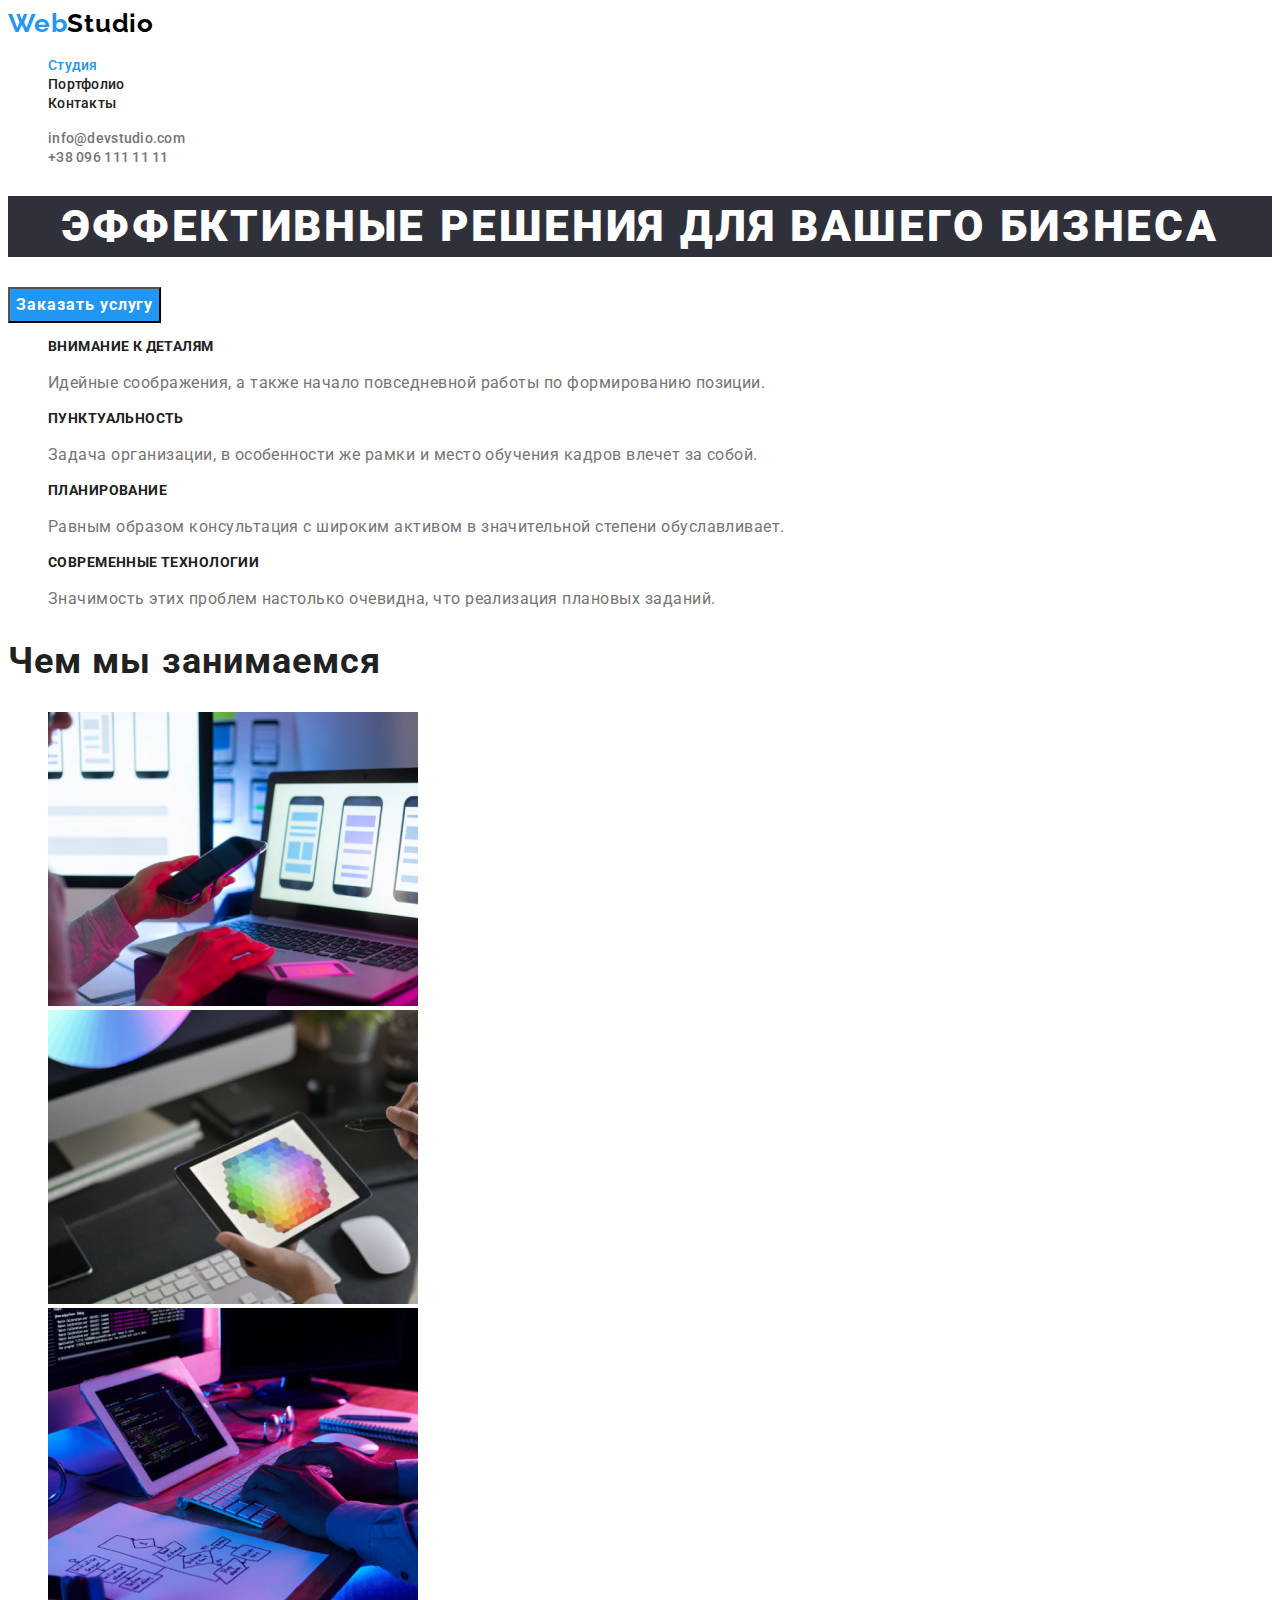
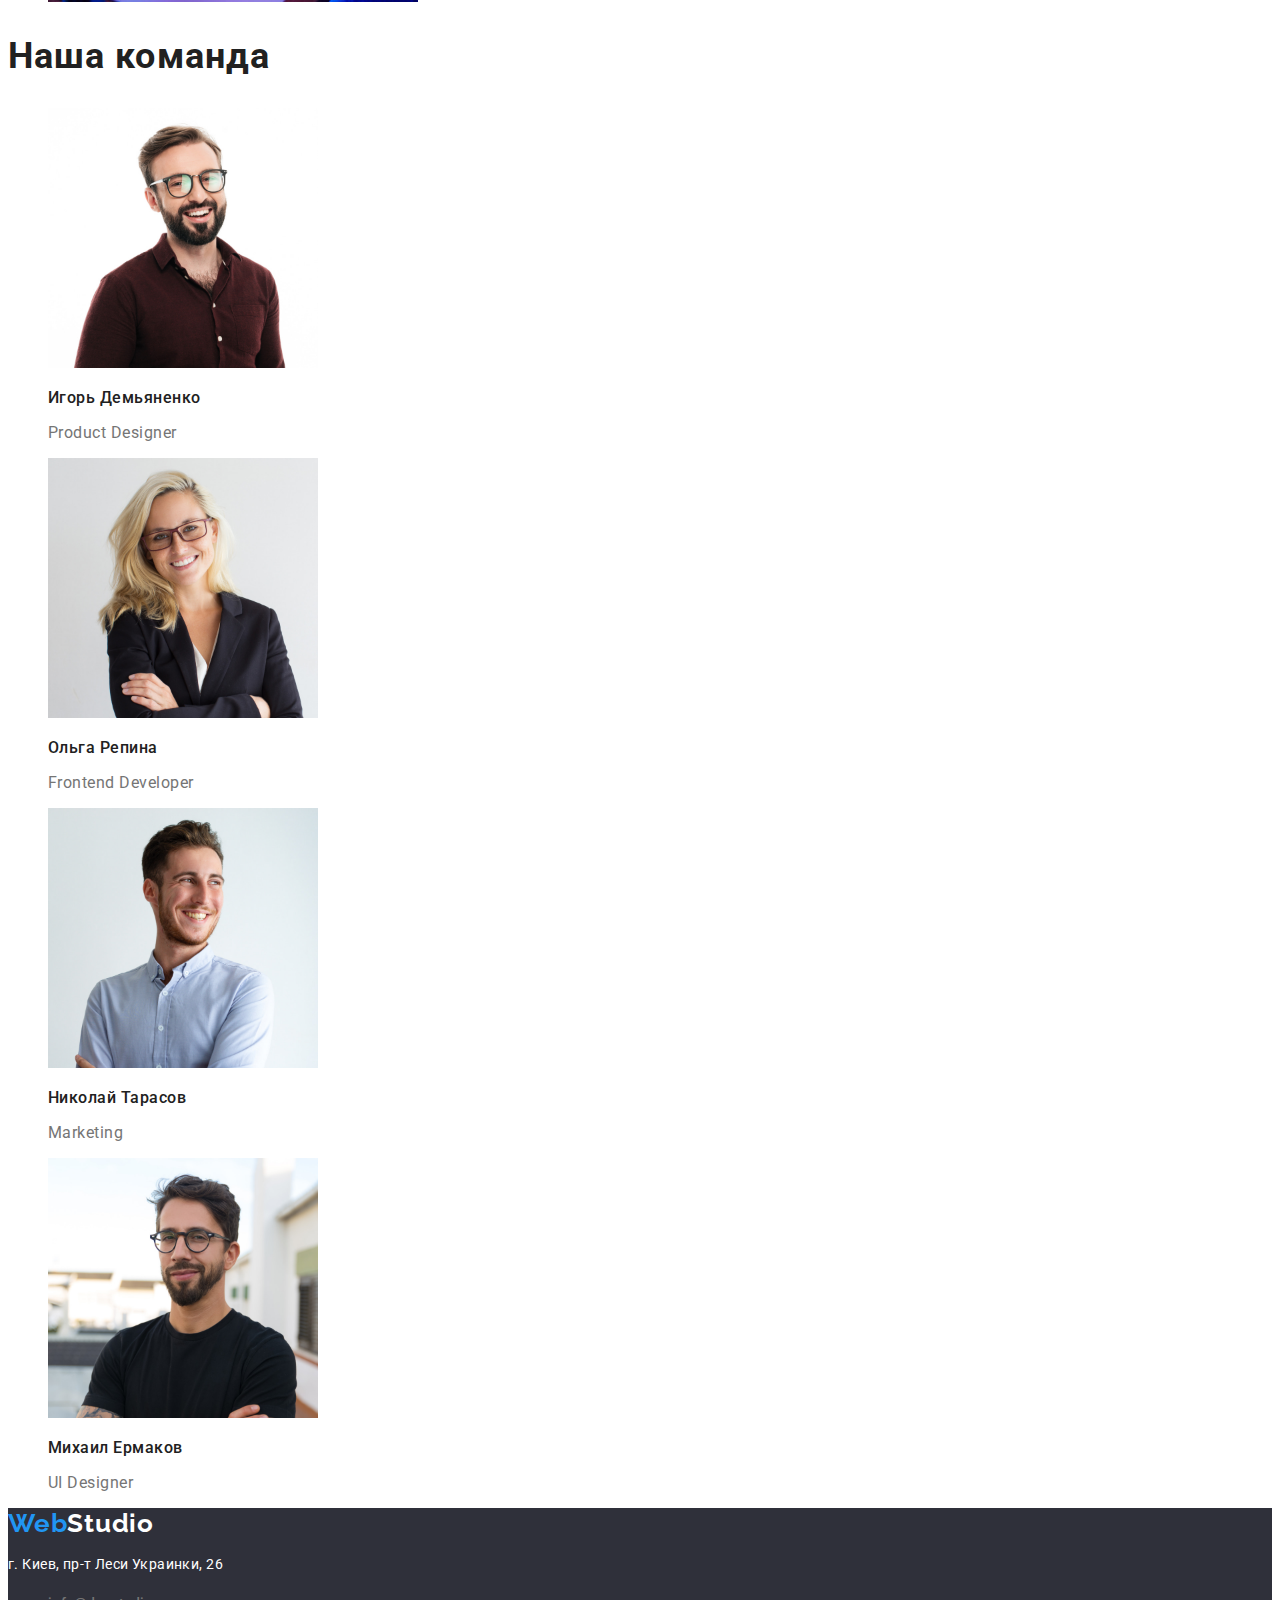
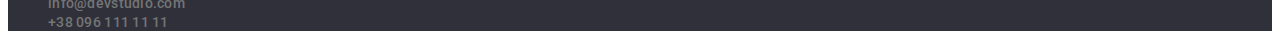
<file: index.html>
<!DOCTYPE html>
<html lang="ru">
  <head>
    <meta charset="UTF-8" />
    <meta http-equiv="X-UA-Compatible" content="IE=edge" />
    <meta name="viewport" content="width=device-width, initial-scale=1.0" />
    <title>Студия</title>
    <link rel="preconnect" href="https://fonts.googleapis.com" />
    <link rel="preconnect" href="https://fonts.gstatic.com" crossorigin />
    <link
      href="https://fonts.googleapis.com/css2?family=Raleway:wght@700&family=Roboto:wght@400;500;700;900&display=swap"
      rel="stylesheet"
    />
    <link rel="stylesheet" href="./scc/style.css" />
  </head>
  <body>
    <!-- Секция Header -->
    <header>
      <a class="logo" href="./index.html">
        <span style="color: #2196f3">Web</span
        ><span style="color: #000000">Studio</span></a
      >
      <nav>
        <ul class="nav">
          <li><a class="link-main" href="./index.html">Студия</a></li>
          <li><a class="link" href="./portfolio.html">Портфолио</a></li>
          <li><a class="link" href="">Контакты</a></li>
        </ul>
      </nav>
      <ul class="contacts">
        <li>
          <a class="contacts-link" href="mailto:info@devstudio.com"
            >info@devstudio.com</a
          >
        </li>
        <li>
          <a class="contacts-link" href="tel:+380961111111"
            >+38 096 111 11 11</a
          >
        </li>
      </ul>
    </header>
    <main>
      <!-- Секция Главная страница -->
      <section class="hero">
        <h1 class="hero-title">Эффективные решения для вашего бизнеса</h1>
        <button class="button" type="button">Заказать услугу</button>
      </section>
      <!-- Секция Преимущества -->
      <section>
        <h2 hidden>Преимущества</h2>
        <ul>
          <li>
            <h3 class="subtitle">Внимание к деталям</h3>
            <p class="description">
              Идейные соображения, а также начало повседневной работы по
              формированию позиции.
            </p>
          </li>
          <li>
            <h3 class="subtitle">Пунктуальность</h3>
            <p class="description">
              Задача организации, в особенности же рамки и место обучения кадров
              влечет за собой.
            </p>
          </li>
          <li>
            <h3 class="subtitle">Планирование</h3>
            <p class="description">
              Равным образом консультация с широким активом в значительной
              степени обуславливает.
            </p>
          </li>
          <li>
            <h3 class="subtitle">Современные технологии</h3>
            <p class="description">
              Значимость этих проблем настолько очевидна, что реализация
              плановых заданий.
            </p>
          </li>
        </ul>
      </section>
      <!-- Секция Чем мы занимаемся -->
      <section>
        <h2 class="title">Чем мы занимаемся</h2>
        <ul>
          <li>
            <img
              src="./images/img-1codeforthesite.jpg"
              width="370"
              height="294"
              alt="человек пишет код сайта"
            />
          </li>
          <li>
            <img
              src="./images/img-2creatingapplicationdesign.jpg"
              width="370"
              height="294"
              alt="создание дизайна приложений"
            />
          </li>
          <li>
            <img
              src="./images/img-3choosingacolorforthedesign.jpg"
              width="370"
              height="294"
              alt="выбор цвета для дизайна"
            />
          </li>
        </ul>
      </section>
      <!-- Секция Наша команда  -->
      <section>
        <h2 class="title">Наша команда</h2>
        <ul>
          <li>
            <img
              src="./images/imgIhor.jpg"
              width="270"
              height="260"
              alt="Игорь Демьяненко"
            />
            <h3 class="name">Игорь Демьяненко</h3>
            <p class="position" lang="en">Product Designer</p>
          </li>
          <li>
            <img
              src="./images/img-1Olha.jpg"
              width="270"
              height="260"
              alt="Ольга Репина"
            />
            <h3 class="name">Ольга Репина</h3>
            <p class="position" lang="en">Frontend Developer</p>
          </li>
          <li>
            <img
              src="./images/img-2Nikolay.jpg"
              width="270"
              height="260"
              alt="Николай Тарасов"
            />
            <h3 class="name">Николай Тарасов</h3>
            <p class="position" lang="en">Marketing</p>
          </li>
          <li>
            <img
              src="./images/img-3Mikhail.jpg"
              width="270"
              height="260"
              alt="Михаил Ермаков"
            />
            <h3 class="name">Михаил Ермаков</h3>
            <p class="position" lang="en">UI Designer</p>
          </li>
        </ul>
      </section>
    </main>
    <!-- Секция footer -->
    <footer class="footer">
      <a class="logo" href=""
        ><span style="color: #2196f3">Web</span
        ><span style="color: #ffffff">Studio</span></a
      >
      <address>
        <p class="address">г. Киев, пр-т Леси Украинки, 26</p>
        <ul class="contacts">
          <li>
            <a class="contacts-link" href="mailto:info@devstudio.com"
              >info@devstudio.com</a
            >
          </li>
          <li>
            <a class="contacts-link" href="tel:+380961111111"
              >+38 096 111 11 11</a
            >
          </li>
        </ul>
      </address>
    </footer>
  </body>
</html>
</file>
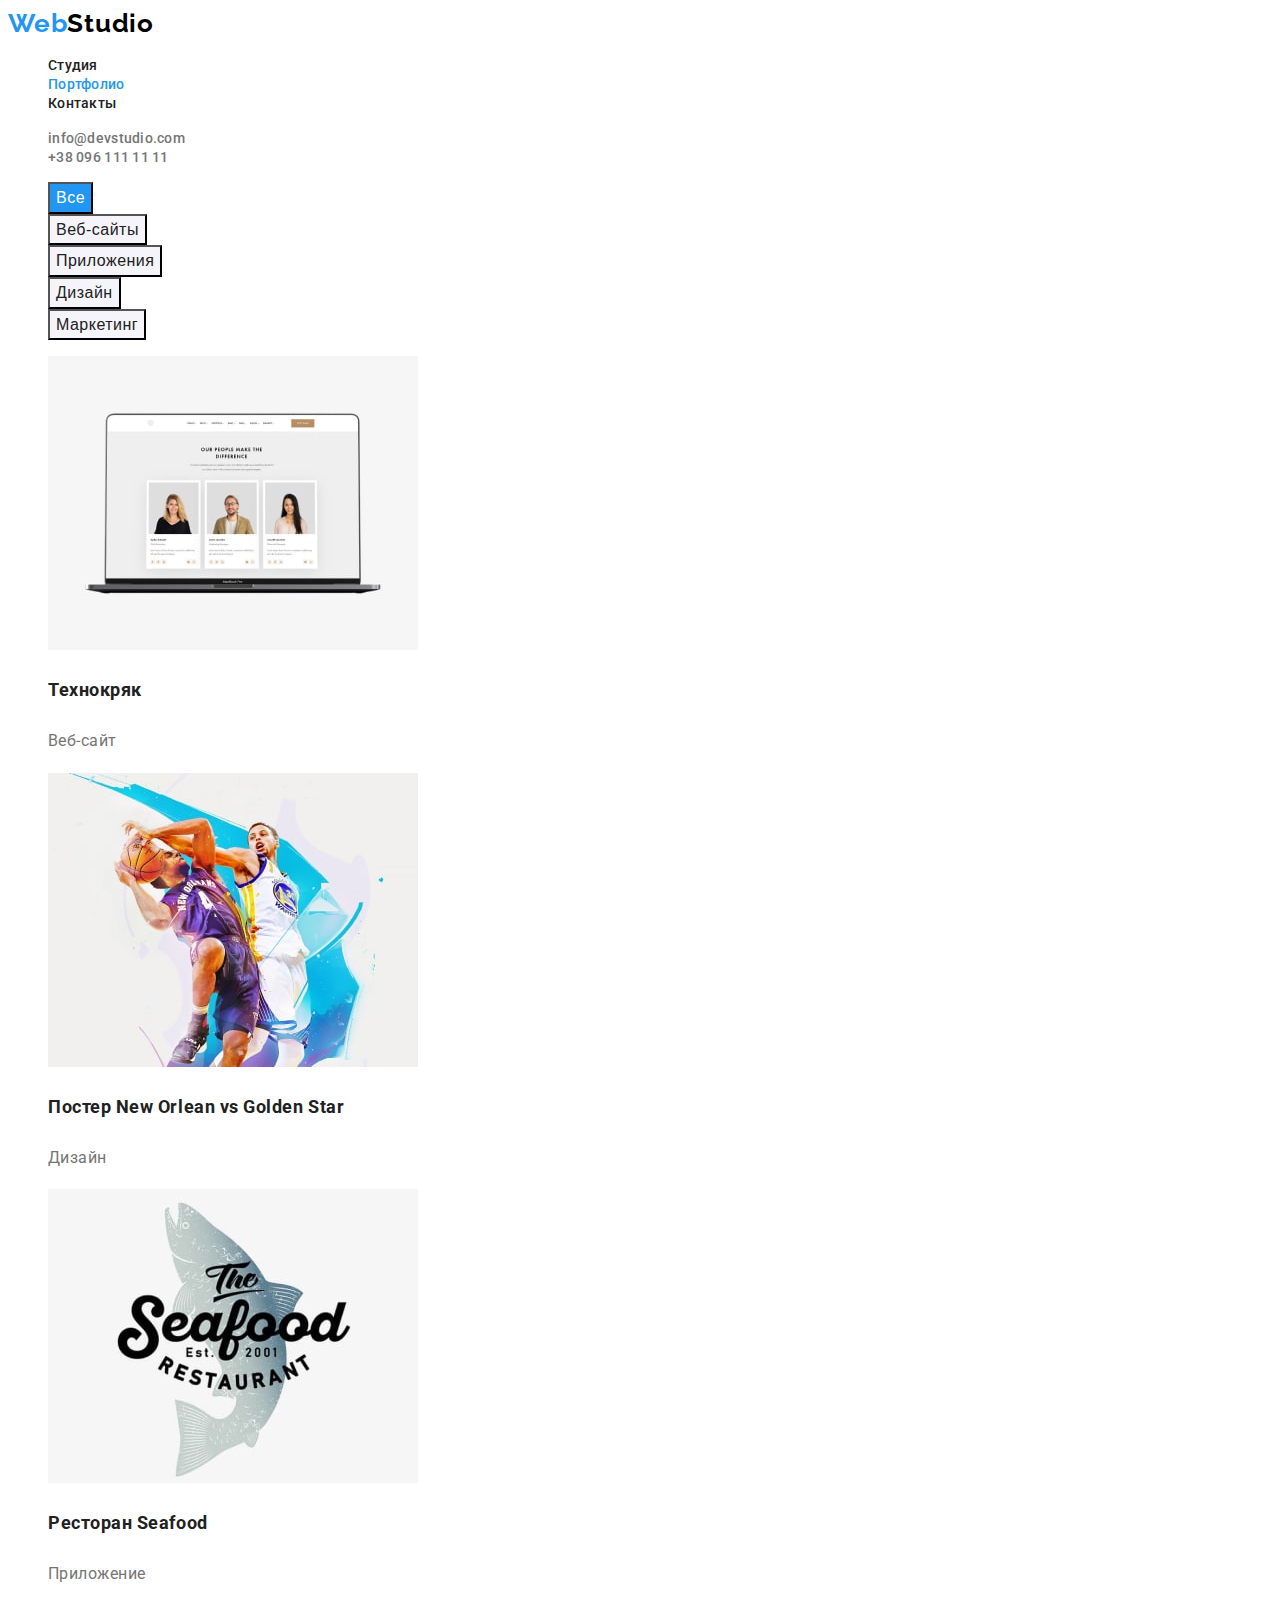
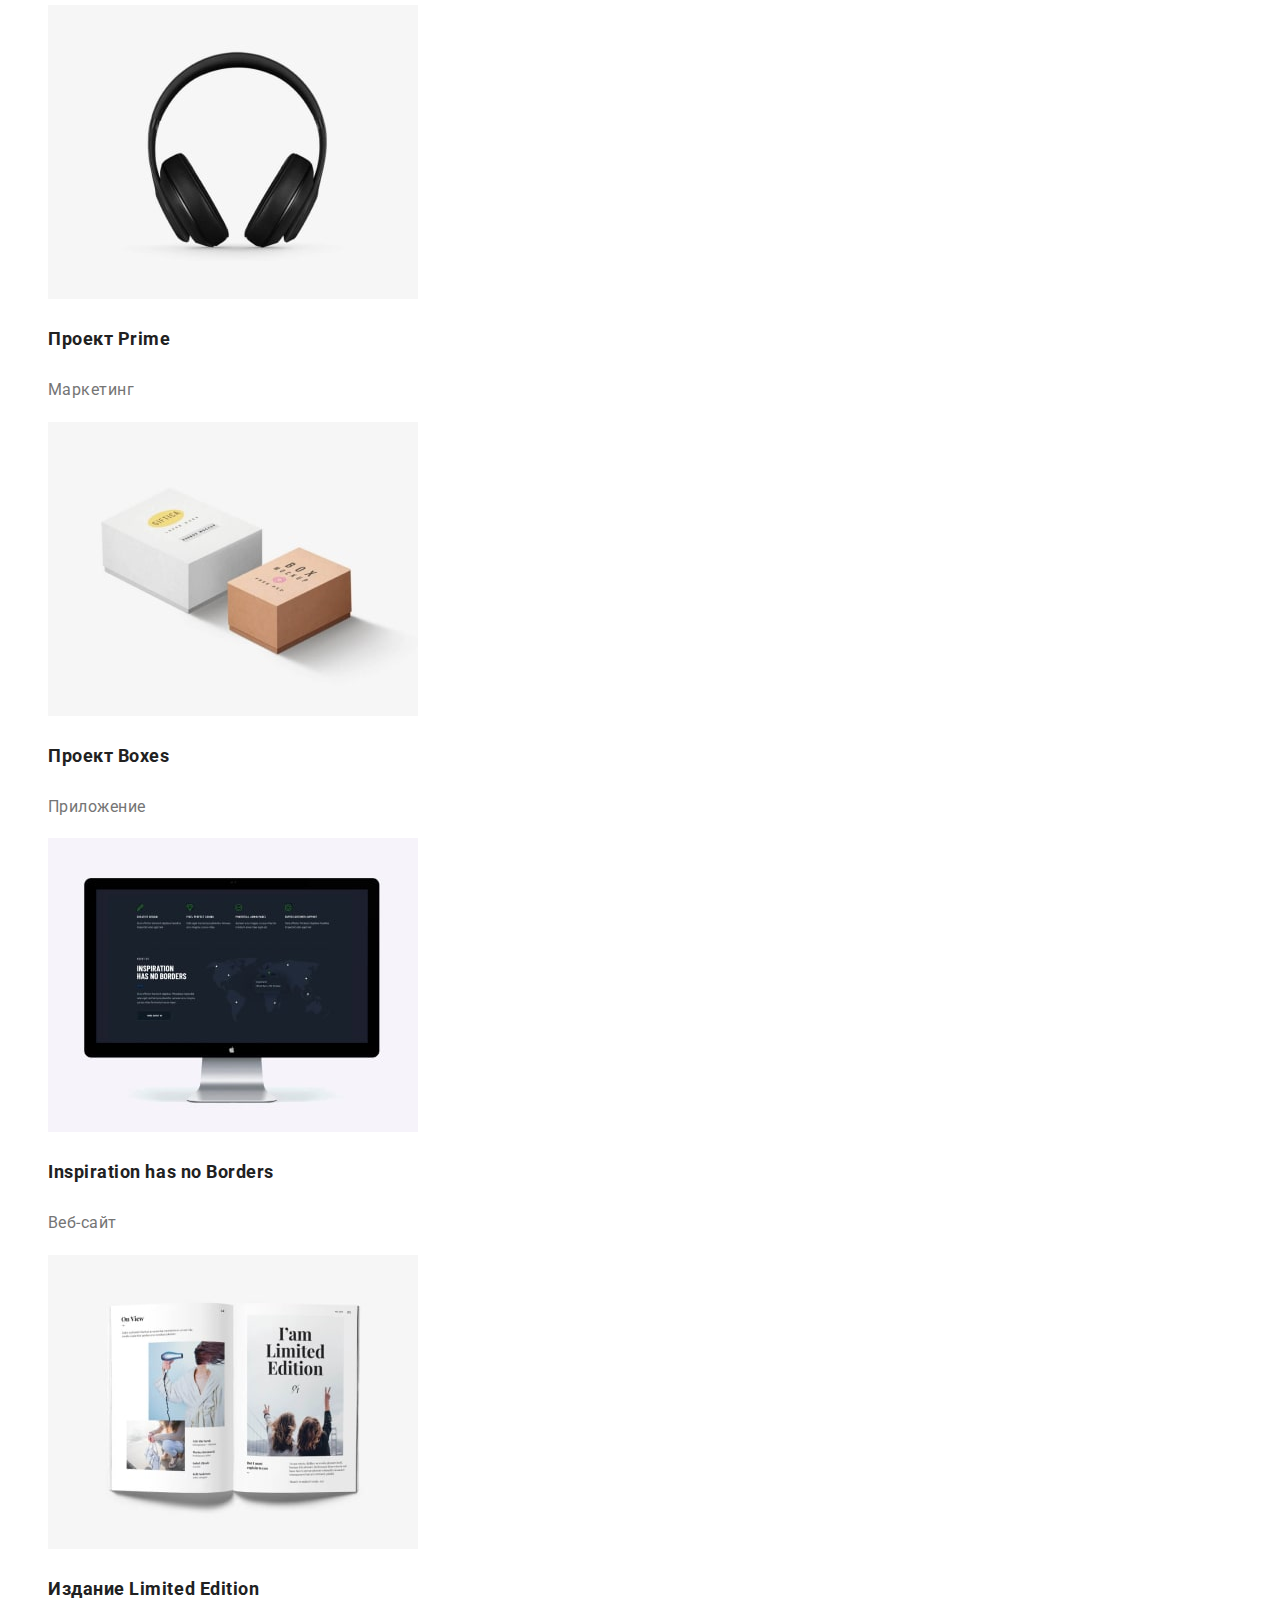
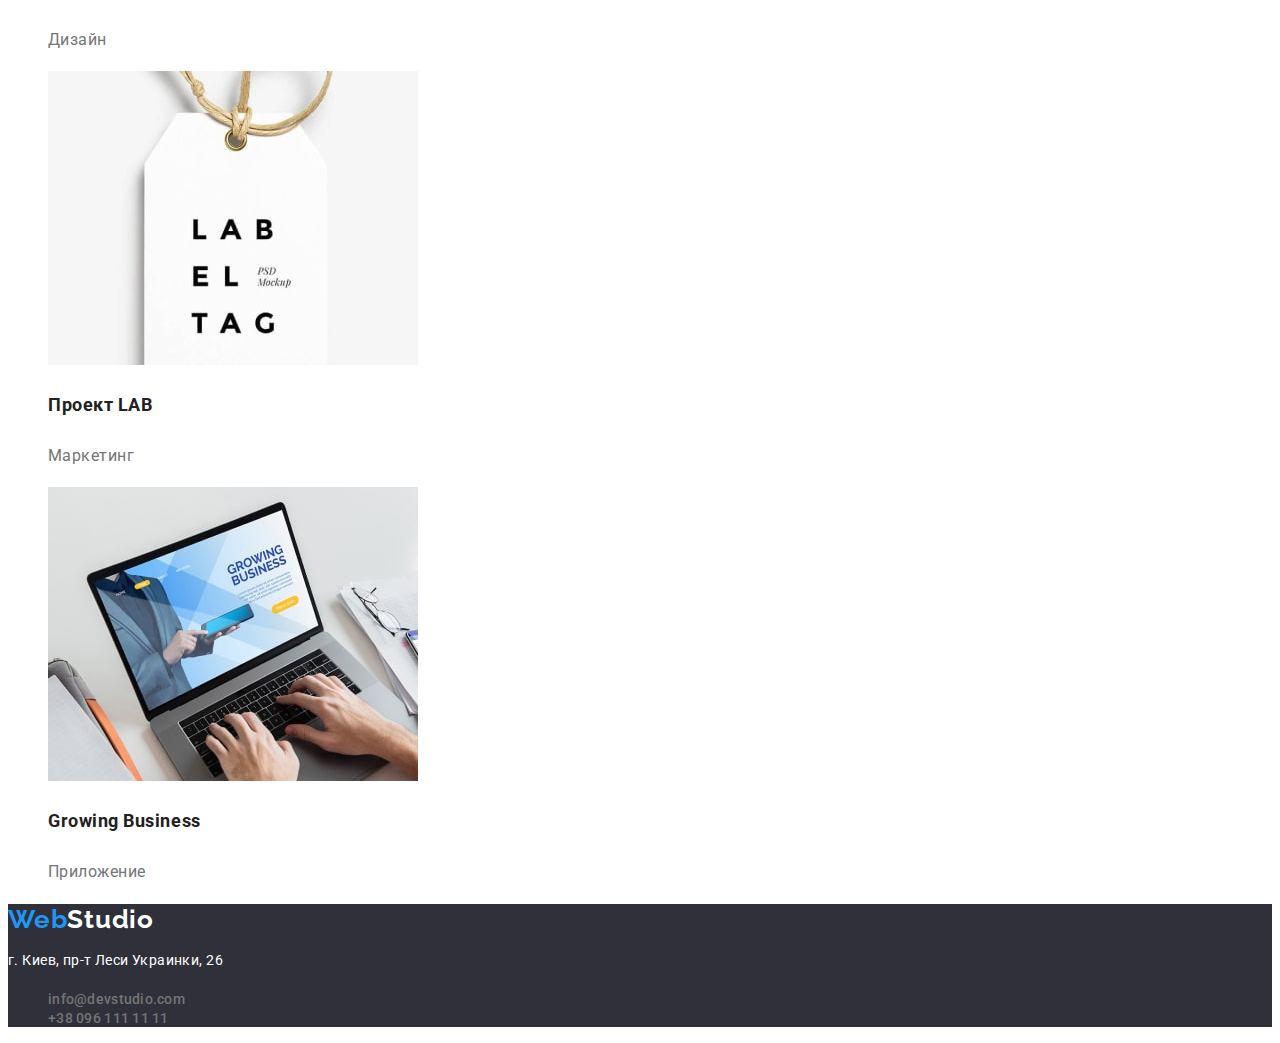
<file: portfolio.html>
<!DOCTYPE html>
<html lang="ru">
  <head>
    <meta charset="UTF-8" />
    <meta http-equiv="X-UA-Compatible" content="IE=edge" />
    <meta name="viewport" content="width=device-width, initial-scale=1.0" />
    <title>Портфолио</title>
    <link rel="preconnect" href="https://fonts.googleapis.com" />
    <link rel="preconnect" href="https://fonts.gstatic.com" crossorigin />
    <link
      href="https://fonts.googleapis.com/css2?family=Raleway:wght@700&family=Roboto:wght@400;500;700;900&display=swap"
      rel="stylesheet"
    />
    <link rel="stylesheet" href="./scc/style.css" />
  </head>
  <body>
    <!-- Секция Header -->
    <header>
      <a class="logo" href="./index.html">
        <span style="color: #2196f3">Web</span
        ><span style="color: #000000">Studio</span></a
      >
      <nav>
        <ul class="nav">
          <li><a class="link" href="./index.html">Студия</a></li>
          <li><a class="link-main" href="./portfolio.html">Портфолио</a></li>
          <li><a class="link" href="">Контакты</a></li>
        </ul>
      </nav>
      <ul class="contacts">
        <li>
          <a class="contacts-link" href="mailto:info@devstudio.com"
            >info@devstudio.com</a
          >
        </li>
        <li>
          <a class="contacts-link" href="tel:+380961111111"
            >+38 096 111 11 11</a
          >
        </li>
      </ul>
    </header>
    <!-- Основная секция портфолио с работами -->
    <main>
      <section>
        <h1 hidden>Все работы</h1>
        <ul>
          <li><button class="btn-menu-main" type="button">Все</button></li>
          <li><button class="btn-menu" type="button">Веб-сайты</button></li>
          <li><button class="btn-menu" type="button">Приложения</button></li>
          <li><button class="btn-menu" type="button">Дизайн</button></li>
          <li><button class="btn-menu" type="button">Маркетинг</button></li>
        </ul>
        <ul>
          <li>
            <img
              src="./images/technokryak-min.jpg"
              alt="Технокряк"
              width="370"
              height="294"
            />
            <h3 class="proj-title">Технокряк</h3>
            <p class="proj-descrip">Веб-сайт</p>
          </li>
          <li>
            <img
              src="./images/poster-min.jpg"
              alt="Постер New Orlean vs Golden Star"
              width="370"
              height="294"
            />
            <h3 class="proj-title">Постер New Orlean vs Golden Star</h3>
            <p class="proj-descrip">Дизайн</p>
          </li>
          <li>
            <img
              src="./images/restaurantseafood-min.jpg"
              alt="Ресторан Seafood"
              width="370"
              height="294"
            />
            <h3 class="proj-title">Ресторан Seafood</h3>
            <p class="proj-descrip">Приложение</p>
          </li>
          <li>
            <img
              src="./images/projectprime-min.jpg"
              alt="Проект Prime"
              width="370"
              height="294"
            />
            <h3 class="proj-title">Проект Prime</h3>
            <p class="proj-descrip">Маркетинг</p>
          </li>
          <li>
            <img
              src="./images/projectboxes-min.jpg"
              alt="Проект Boxes"
              width="370"
              height="294"
            />
            <h3 class="proj-title">Проект Boxes</h3>
            <p class="proj-descrip">Приложение</p>
          </li>
          <li>
            <img
              src="./images/inspirationproject-min.jpg"
              alt="Inspiration has no Borders"
              width="370"
              height="294"
            />
            <h3 class="proj-title">Inspiration has no Borders</h3>
            <p class="proj-descrip">Веб-сайт</p>
          </li>
          <li>
            <img
              src="./images/limitededition-min.jpg"
              alt="Издание Limited Edition"
              width="370"
              height="294"
            />
            <h3 class="proj-title">Издание Limited Edition</h3>
            <p class="proj-descrip">Дизайн</p>
          </li>
          <li>
            <img
              src="./images/projectlab-min.jpg"
              alt="Проект LAB"
              width="370"
              height="294"
            />
            <h3 class="proj-title">Проект LAB</h3>
            <p class="proj-descrip">Маркетинг</p>
          </li>
          <li>
            <img
              src="./images/crowingbusiness-min.jpg"
              alt="Growing Business"
              width="370"
              height="294"
            />
            <h3 class="proj-title">Growing Business</h3>
            <p class="proj-descrip">Приложение</p>
          </li>
          <li></li>
        </ul>
      </section>
    </main>
    <!-- Секция footer -->
    <footer class="footer">
      <a class="logo" href="./index.html"
        ><span style="color: #2196f3">Web</span
        ><span style="color: #ffffff">Studio</span></a
      >
      <address>
        <p class="address">г. Киев, пр-т Леси Украинки, 26</p>
        <ul class="contacts">
          <li>
            <a class="contacts-link" href="mailto:info@devstudio.com"
              >info@devstudio.com</a
            >
          </li>
          <li>
            <a class="contacts-link" href="tel:+380961111111"
              >+38 096 111 11 11</a
            >
          </li>
        </ul>
      </address>
    </footer>
  </body>
</html>
</file>
<file: scc/style.css>
/* Стили для файла index.html */
/* 
#757575 - цвет основного текста
#212121 - вторичный цвет текста
#FFFFFF - белый
#2196F3 - цвет акцент
#188CE8 - button hover (hero section)
#F5F4FA - background color
 */

:root {
  --primary-text-color: #757575;
  --tittle-text-color: #212121;
  --accent-color: #2196f3;
  --button-change-color: #188ce8;
  --white-color: #ffffff;
}

body {
  font-family: "Roboto", sans-serif;
  color: var(--primary-text-color);
}
ul {
  list-style: none;
}

a {
  text-decoration: none;
}

/* Секция Header */
.logo {
  font-family: Raleway;
  font-style: normal;
  font-size: 26px;
  font-weight: 700;
  line-height: 1.2;
  letter-spacing: 0.03em;
}

.nav .link {
  font-size: 14px;
  font-weight: 500;
  line-height: 1.14;
  letter-spacing: 0.02em;
  color: var(--tittle-text-color);
}

.nav .link:hover,
.nav .link:focus {
  color: var(--accent-color);
}
.link-main {
  font-size: 14px;
  font-weight: 500;
  line-height: 1.14;
  letter-spacing: 0.02em;
  color: var(--accent-color);
}
.contacts-link {
  font-style: normal;
  font-size: 14px;
  font-weight: 500;
  line-height: 1.14;
  letter-spacing: 0.02em;
  color: var(--primary-text-color);
}
.contacts-link:hover,
.contacts-link:focus {
  color: var(--accent-color);
}
/* Секция Главная страница */
.hero-title {
  font-size: 44px;
  font-weight: 900;
  line-height: 1.4;
  letter-spacing: 0.06em;
  text-align: center;
  text-transform: uppercase;
  background-color: #2f303a;
  color: var(--white-color);
}
.button {
  font-family: inherit;
  font-size: 16px;
  font-weight: 700;
  line-height: 1.9;
  letter-spacing: 0.06em;
  background-color: var(--accent-color);
  color: var(--white-color);
}
.button:hover,
.button:focus {
  color: var(--white-color);
  background-color: var(--button-change-color);
}

/* Секция Преимущества  */
.subtitle {
  font-size: 14px;
  font-weight: 700;
  line-height: 1.14;
  letter-spacing: 0.03em;
  text-transform: uppercase;
  color: var(--tittle-text-color);
}
.description {
  font-size: 16px;
  font-weight: 400;
  line-height: 1.5;
  letter-spacing: 0.03em;
  color: var(--primary-text-color);
}
/* Секция Чем мы занимаемся */
.title {
  font-size: 36px;
  font-weight: 700;
  line-height: 1.16;
  letter-spacing: 0.03em;
  color: var(--tittle-text-color);
}
/* Секция Наша команда  */
.name {
  font-size: 16px;
  font-weight: 500;
  line-height: 1.19;
  letter-spacing: 0.03em;
  color: var(--tittle-text-color);
}
.position {
  font-size: 16px;
  font-weight: 400;
  line-height: 1.19;
  letter-spacing: 0.03em;
  color: var(--primary-text-color);
}

/* Секция footer  */
.footer {
  background-color: #2f303a;
}
.address {
  font-style: normal;
  font-size: 14px;
  font-weight: 400;
  line-height: 1.7;
  letter-spacing: 0.03em;
  color: var(--white-color);
}
/* Основная секция портфолио с работами */
/* Список кнопок */
.btn-menu {
  font-size: 16px;
  font-weight: 500;
  line-height: 1.6;
  letter-spacing: 0.03em;
  text-align: center;
  color: var(--tittle-text-color);
  background-color: #f5f4fa;
}
.btn-menu:hover,
.btn-menu:focus {
  color: var(--white-color);
  background-color: var(--accent-color);
}
.btn-menu-main {
  font-size: 16px;
  font-weight: 500;
  line-height: 1.6;
  letter-spacing: 0.03em;
  text-align: center;
  color: var(--white-color);
  background-color: var(--accent-color);
}
.btn-menu-main,
.btn-menu-main:focus {
  color: var(--white-color);
  background-color: var(--accent-color);
}

/* Список работ с img */
.proj-title {
  font-size: 18px;
  font-weight: 700;
  line-height: 2;
  letter-spacing: 0.03em;
  color: var(--tittle-text-color);
}
.proj-descrip {
  font-size: 16px;
  font-weight: 400;
  line-height: 1.9;
  letter-spacing: 0.03em;
  color: var(--primary-text-color);
}
</file>
